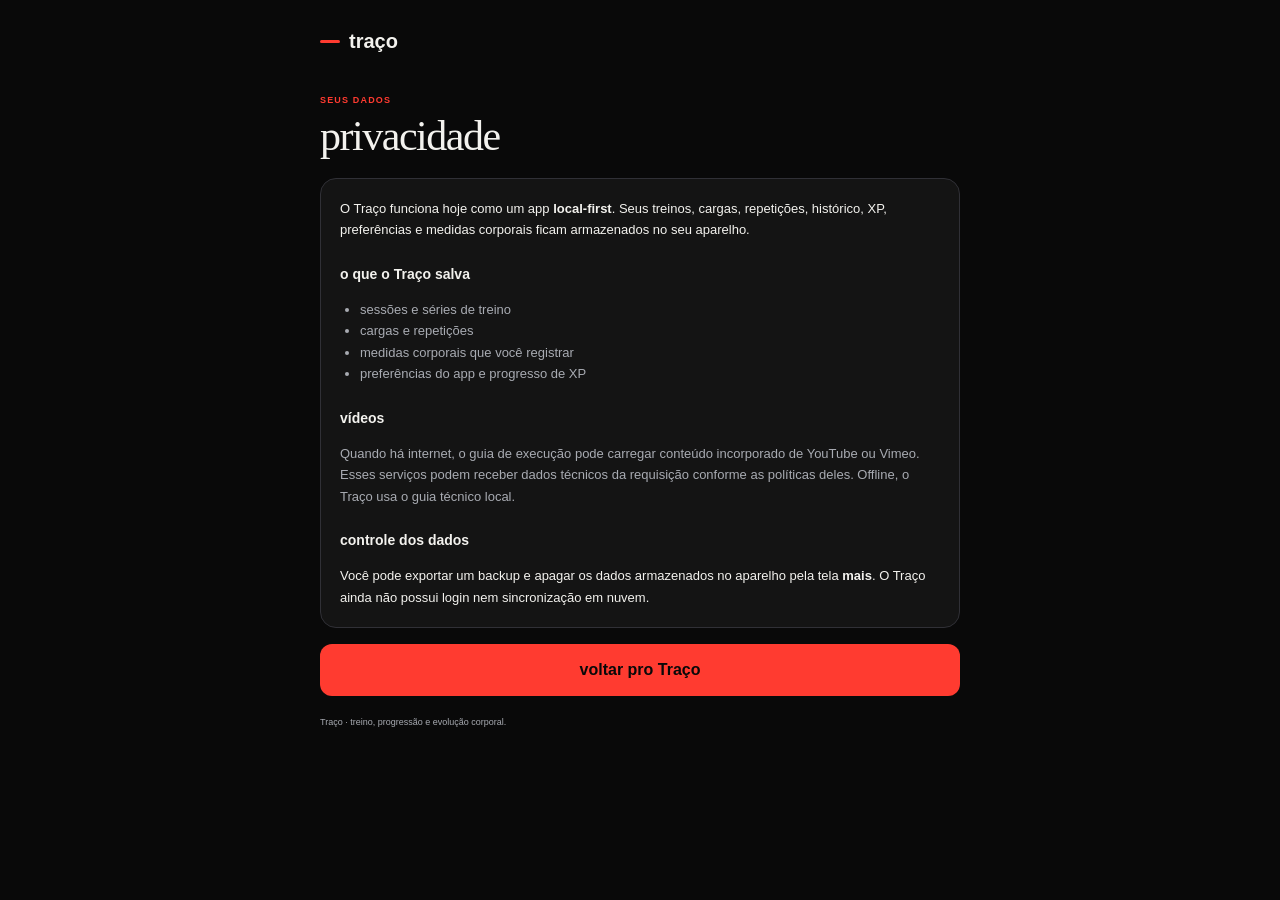
<file: privacy.html>
<!doctype html>
<html lang="pt-BR" data-theme="dark" data-design="performance">
<head>
<meta charset="UTF-8">
<meta name="viewport" content="width=device-width,initial-scale=1,viewport-fit=cover">
<meta name="theme-color" content="#090909">
<title>privacidade · Traço</title>
<style>
:root{--red:#FF3B30;--gold:#F4C542;--bg:#090909;--card:#141414;--text:#F3F2EE;--muted:#A8ABB2;--line:#303036}
*{box-sizing:border-box}body{margin:0;background:var(--bg);color:var(--text);font-family:Inter,-apple-system,BlinkMacSystemFont,"Segoe UI",sans-serif}
main{width:min(680px,100%);margin:auto;padding:calc(30px + env(safe-area-inset-top)) 20px calc(36px + env(safe-area-inset-bottom))}
a{color:inherit}.brand{display:flex;align-items:center;gap:9px;font-size:20px;font-weight:850}.brand i{width:20px;height:3px;border-radius:99px;background:var(--red)}
.kicker{display:block;margin-top:42px;color:var(--red);font-size:9px;font-weight:900;letter-spacing:.13em;text-transform:uppercase}
h1{font-family:Georgia,serif;font-size:42px;font-weight:400;letter-spacing:-.035em;margin:7px 0 18px}
.card{padding:19px;border:1px solid var(--line);border-radius:16px;background:var(--card);line-height:1.65;font-size:13px}
.card p:first-child{margin-top:0}.card p:last-child{margin-bottom:0}.card h2{font-size:14px;margin:22px 0 7px}.card ul{padding-left:20px;color:var(--muted)}
.muted{color:var(--muted)}.back{display:flex;align-items:center;justify-content:center;min-height:52px;margin-top:16px;border-radius:12px;background:var(--red);color:#090909;text-decoration:none;font-weight:900}
small{display:block;margin-top:20px;color:var(--muted);font-size:9px;line-height:1.5}
</style>
</head>
<body><main><div class="brand"><i></i><span>traço</span></div><span class="kicker">seus dados</span><h1>privacidade</h1><section class="card">
<p>O Traço funciona hoje como um app <b>local-first</b>. Seus treinos, cargas, repetições, histórico, XP, preferências e medidas corporais ficam armazenados no seu aparelho.</p>
<h2>o que o Traço salva</h2><ul><li>sessões e séries de treino</li><li>cargas e repetições</li><li>medidas corporais que você registrar</li><li>preferências do app e progresso de XP</li></ul>
<h2>vídeos</h2><p class="muted">Quando há internet, o guia de execução pode carregar conteúdo incorporado de YouTube ou Vimeo. Esses serviços podem receber dados técnicos da requisição conforme as políticas deles. Offline, o Traço usa o guia técnico local.</p>
<h2>controle dos dados</h2><p>Você pode exportar um backup e apagar os dados armazenados no aparelho pela tela <b>mais</b>. O Traço ainda não possui login nem sincronização em nuvem.</p></section><a class="back" href="./">voltar pro Traço</a><small>Traço · treino, progressão e evolução corporal.</small></main></body></html>
</file>
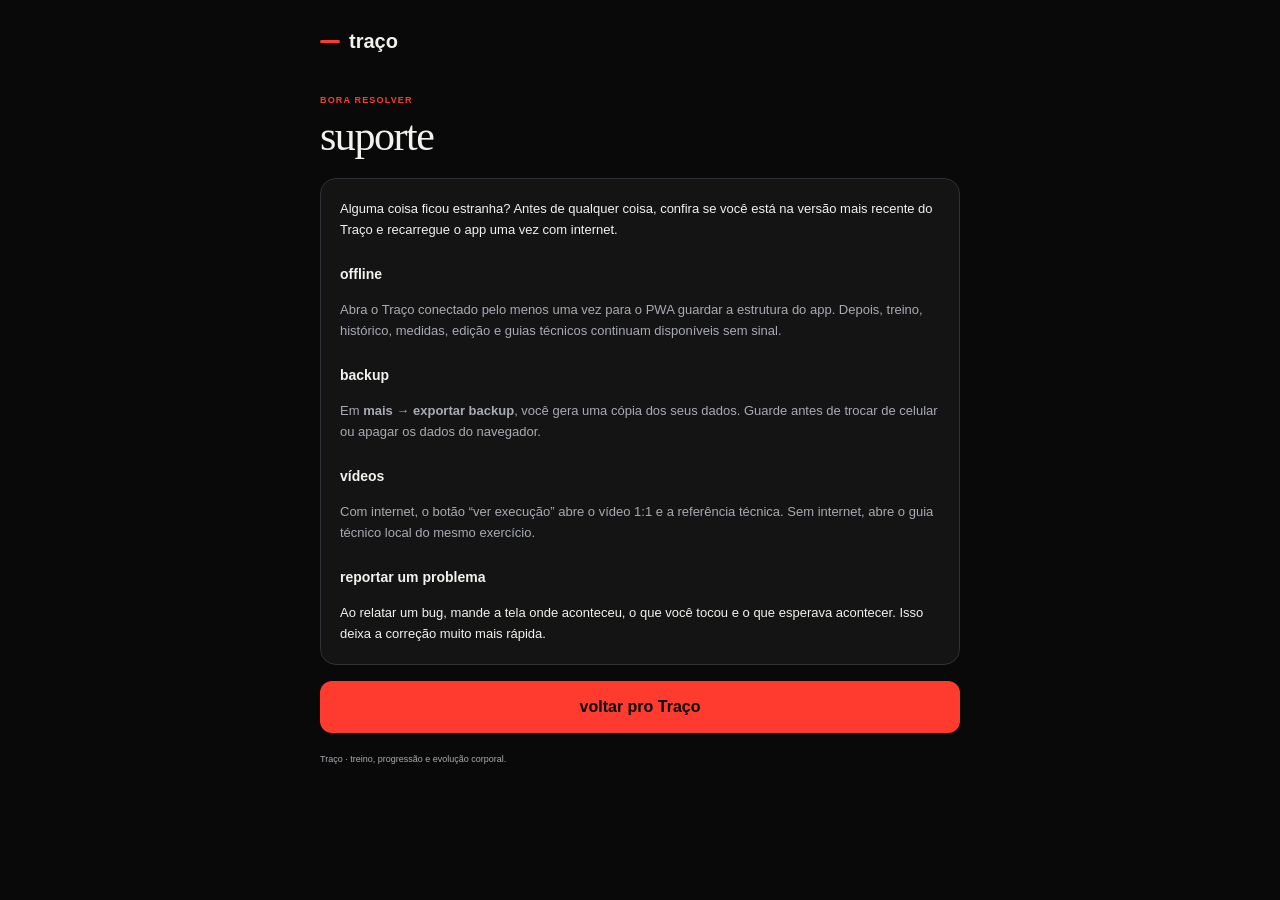
<file: support.html>
<!doctype html>
<html lang="pt-BR" data-theme="dark" data-design="performance">
<head>
<meta charset="UTF-8">
<meta name="viewport" content="width=device-width,initial-scale=1,viewport-fit=cover">
<meta name="theme-color" content="#090909">
<title>suporte · Traço</title>
<style>
:root{--red:#FF3B30;--gold:#F4C542;--bg:#090909;--card:#141414;--text:#F3F2EE;--muted:#A8ABB2;--line:#303036}
*{box-sizing:border-box}body{margin:0;background:var(--bg);color:var(--text);font-family:Inter,-apple-system,BlinkMacSystemFont,"Segoe UI",sans-serif}
main{width:min(680px,100%);margin:auto;padding:calc(30px + env(safe-area-inset-top)) 20px calc(36px + env(safe-area-inset-bottom))}
a{color:inherit}.brand{display:flex;align-items:center;gap:9px;font-size:20px;font-weight:850}.brand i{width:20px;height:3px;border-radius:99px;background:var(--red)}
.kicker{display:block;margin-top:42px;color:var(--red);font-size:9px;font-weight:900;letter-spacing:.13em;text-transform:uppercase}
h1{font-family:Georgia,serif;font-size:42px;font-weight:400;letter-spacing:-.035em;margin:7px 0 18px}
.card{padding:19px;border:1px solid var(--line);border-radius:16px;background:var(--card);line-height:1.65;font-size:13px}
.card p:first-child{margin-top:0}.card p:last-child{margin-bottom:0}.card h2{font-size:14px;margin:22px 0 7px}.card ul{padding-left:20px;color:var(--muted)}
.muted{color:var(--muted)}.back{display:flex;align-items:center;justify-content:center;min-height:52px;margin-top:16px;border-radius:12px;background:var(--red);color:#090909;text-decoration:none;font-weight:900}
small{display:block;margin-top:20px;color:var(--muted);font-size:9px;line-height:1.5}
</style>
</head>
<body><main><div class="brand"><i></i><span>traço</span></div><span class="kicker">bora resolver</span><h1>suporte</h1><section class="card">
<p>Alguma coisa ficou estranha? Antes de qualquer coisa, confira se você está na versão mais recente do Traço e recarregue o app uma vez com internet.</p>
<h2>offline</h2><p class="muted">Abra o Traço conectado pelo menos uma vez para o PWA guardar a estrutura do app. Depois, treino, histórico, medidas, edição e guias técnicos continuam disponíveis sem sinal.</p>
<h2>backup</h2><p class="muted">Em <b>mais → exportar backup</b>, você gera uma cópia dos seus dados. Guarde antes de trocar de celular ou apagar os dados do navegador.</p>
<h2>vídeos</h2><p class="muted">Com internet, o botão “ver execução” abre o vídeo 1:1 e a referência técnica. Sem internet, abre o guia técnico local do mesmo exercício.</p>
<h2>reportar um problema</h2><p>Ao relatar um bug, mande a tela onde aconteceu, o que você tocou e o que esperava acontecer. Isso deixa a correção muito mais rápida.</p></section><a class="back" href="./">voltar pro Traço</a><small>Traço · treino, progressão e evolução corporal.</small></main></body></html>
</file>
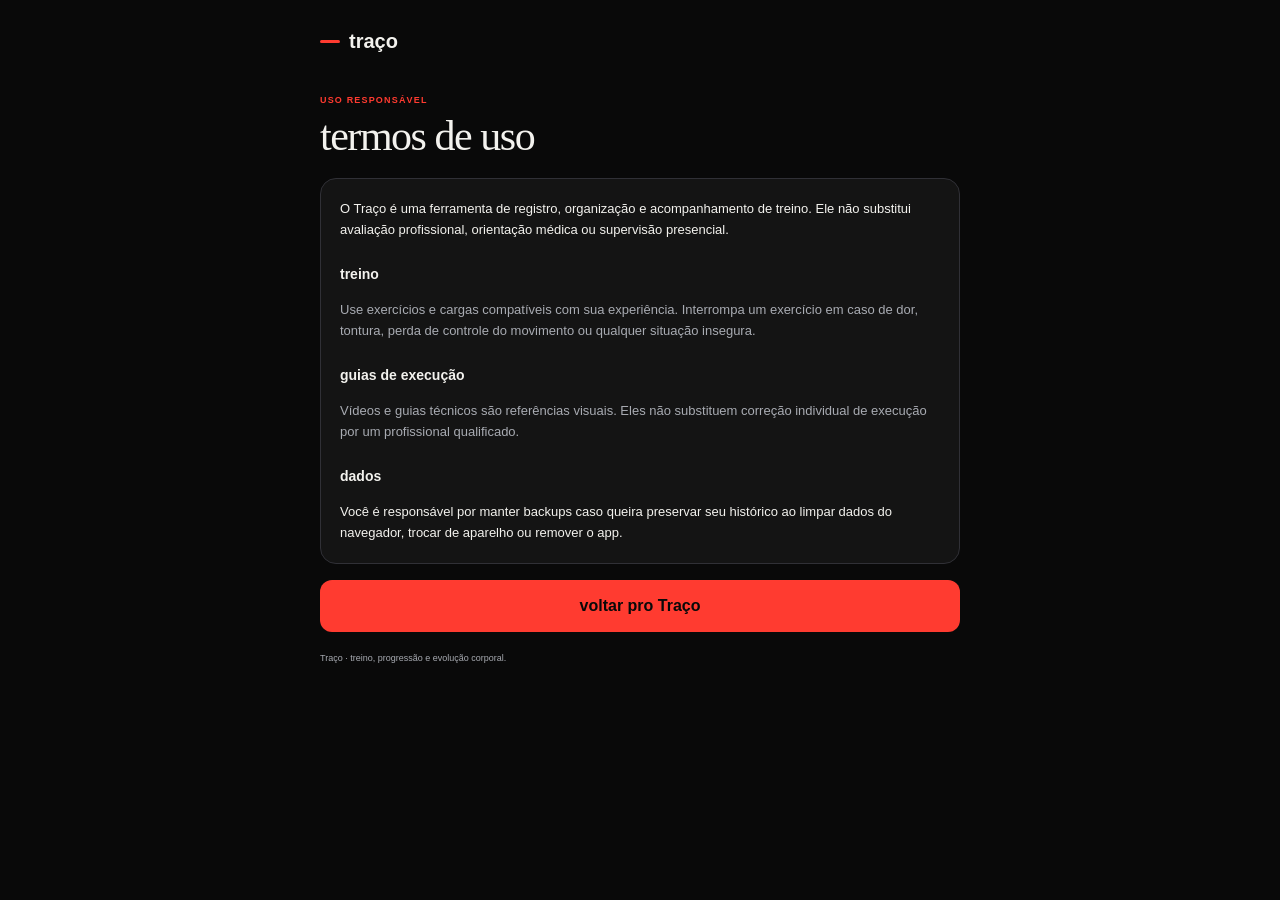
<file: terms.html>
<!doctype html>
<html lang="pt-BR" data-theme="dark" data-design="performance">
<head>
<meta charset="UTF-8">
<meta name="viewport" content="width=device-width,initial-scale=1,viewport-fit=cover">
<meta name="theme-color" content="#090909">
<title>termos de uso · Traço</title>
<style>
:root{--red:#FF3B30;--gold:#F4C542;--bg:#090909;--card:#141414;--text:#F3F2EE;--muted:#A8ABB2;--line:#303036}
*{box-sizing:border-box}body{margin:0;background:var(--bg);color:var(--text);font-family:Inter,-apple-system,BlinkMacSystemFont,"Segoe UI",sans-serif}
main{width:min(680px,100%);margin:auto;padding:calc(30px + env(safe-area-inset-top)) 20px calc(36px + env(safe-area-inset-bottom))}
a{color:inherit}.brand{display:flex;align-items:center;gap:9px;font-size:20px;font-weight:850}.brand i{width:20px;height:3px;border-radius:99px;background:var(--red)}
.kicker{display:block;margin-top:42px;color:var(--red);font-size:9px;font-weight:900;letter-spacing:.13em;text-transform:uppercase}
h1{font-family:Georgia,serif;font-size:42px;font-weight:400;letter-spacing:-.035em;margin:7px 0 18px}
.card{padding:19px;border:1px solid var(--line);border-radius:16px;background:var(--card);line-height:1.65;font-size:13px}
.card p:first-child{margin-top:0}.card p:last-child{margin-bottom:0}.card h2{font-size:14px;margin:22px 0 7px}.card ul{padding-left:20px;color:var(--muted)}
.muted{color:var(--muted)}.back{display:flex;align-items:center;justify-content:center;min-height:52px;margin-top:16px;border-radius:12px;background:var(--red);color:#090909;text-decoration:none;font-weight:900}
small{display:block;margin-top:20px;color:var(--muted);font-size:9px;line-height:1.5}
</style>
</head>
<body><main><div class="brand"><i></i><span>traço</span></div><span class="kicker">uso responsável</span><h1>termos de uso</h1><section class="card">
<p>O Traço é uma ferramenta de registro, organização e acompanhamento de treino. Ele não substitui avaliação profissional, orientação médica ou supervisão presencial.</p>
<h2>treino</h2><p class="muted">Use exercícios e cargas compatíveis com sua experiência. Interrompa um exercício em caso de dor, tontura, perda de controle do movimento ou qualquer situação insegura.</p>
<h2>guias de execução</h2><p class="muted">Vídeos e guias técnicos são referências visuais. Eles não substituem correção individual de execução por um profissional qualificado.</p>
<h2>dados</h2><p>Você é responsável por manter backups caso queira preservar seu histórico ao limpar dados do navegador, trocar de aparelho ou remover o app.</p></section><a class="back" href="./">voltar pro Traço</a><small>Traço · treino, progressão e evolução corporal.</small></main></body></html>
</file>
